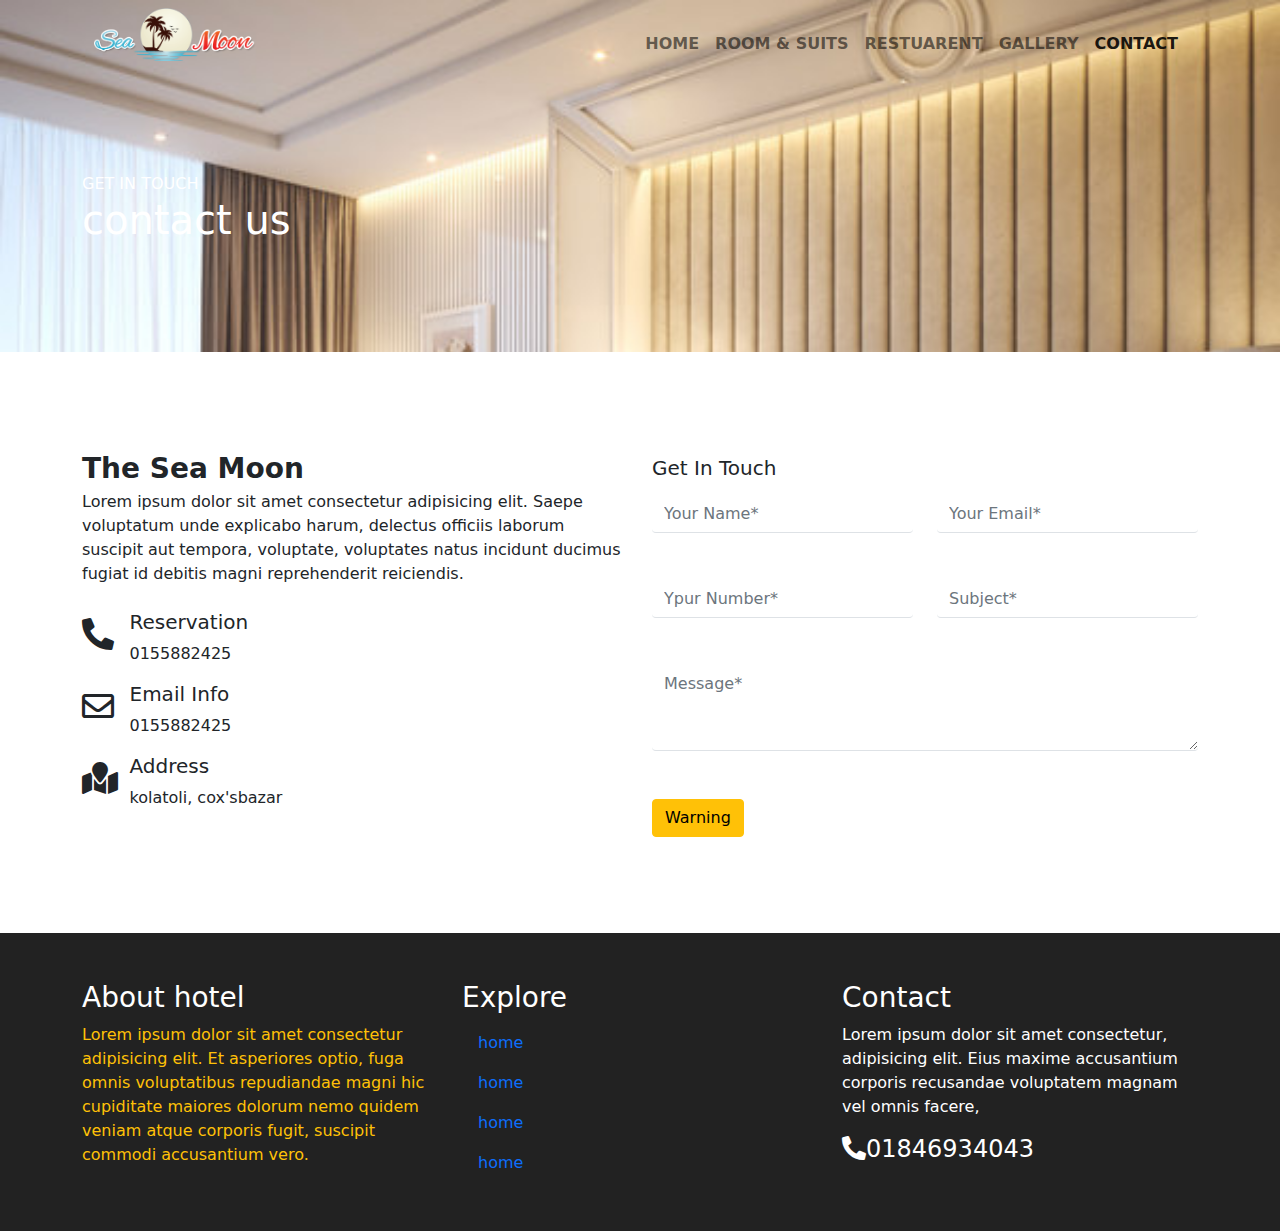
<file: contact.html>
<!DOCTYPE html>
<html lang="en">

<head>
    <meta charset="UTF-8">
    <meta http-equiv="X-UA-Compatible" content="IE=edge">
    <meta name="viewport" content="width=device-width, initial-scale=1.0">
    <title>Contact</title>
    <link rel="stylesheet" href="css/all.min.css">
    <link rel="stylesheet" href="css/bootstrap.min.css">
    <link rel="stylesheet" href="css/bootstrap-datepicker.min.css">
    <link rel="stylesheet" href="css/slick-theme.css">
    <link rel="stylesheet" href="css/slick.css">
    <link rel="stylesheet" href="css/contact.css">
</head>

<body>
    <section id="contact-top" class="bg-white">
    
        <div class="hotel-menu" id="navbar">
            <div class="container">
                <nav class="navbar navbar-expand-lg navbar-light">
                    <div class="container-fluid">
                        <div class="row">
                            <div class="col-md-2 col-3">
                                <a class="navbar-brand" href="#">
                                    <img src="img/seamoon-logo.png" alt="" width="100%">
                                </a>
                            </div>
                            <div class="col-md-10 col-9 text-end pt-3">
                                <button class="navbar-toggler" type="button" data-bs-toggle="collapse"
                                    data-bs-target="#navbarNav" aria-controls="navbarNav" aria-expanded="false"
                                    aria-label="Toggle navigation">
                                    <span class="navbar-toggler-icon"></span>
                                </button>
                                <div class="collapse navbar-collapse text-uppercase fs-6 fw-bold" id="navbarNav">
                                    <ul class="navbar-nav ms-auto ">
                                        <li class="nav-item">
                                            <a class="nav-link" aria-current="page" href="index.html">Home</a>
                                        </li>
                                        <li class="nav-item">
                                            <a class="nav-link" aria-current="page" href="rooms.html">Room & Suits</a>
                                        </li>
    
    
                                        <li class="nav-item">
                                            <a class="nav-link" href="resturant.html">Restuarent</a>
                                        </li>
                                       
                                        <li class="nav-item">
                                            <a class="nav-link" href="gallery.html">Gallery</a>
                                        </li>
                                        
                                        <li class="nav-item">
                                            <a class="nav-link active" href="contact.html">Contact</a>
                                        </li>
                                    </ul>
                                </div>
                            </div>
                        </div>
                    </div>
                </nav>
            </div>
        </div>
        <div class="container">
            <div class="contact-slide">
                <span class="text-white text-uppercase">get in touch</span>
                <h2 class=" text-white fs-1">contact us</h2>
        
            </div>
        </div>
    </section>
    <section class="py-5">
        <div class="container">
            <div class="row py-5">
                <div class="col-md-6">
                    <div class="about">
                        <span class="text-capitalize py-4 fw-bold fs-3">The sea moon</span>
                        <p>Lorem ipsum dolor sit amet consectetur adipisicing elit. Saepe voluptatum unde explicabo harum, delectus officiis laborum suscipit aut tempora, voluptate, voluptates natus incidunt ducimus fugiat id debitis magni reprehenderit reiciendis.</p>
                    </div>
                    <div class="reservation py-2">
                        <div class="row">
                            <div class="col-md-1">
                                <span><i class="fas fa-phone-alt fs-2 pt-2"></i></span>
                            </div>
                            <div class="col-md-11">
                                <h5 class="text-capitalize">reservation</h5>
                                <span>0155882425</span>
                            </div>
                        </div>
                    </div>
                    <div class="email py-2">
                        <div class="row">
                            <div class="col-md-1">
                                <span><i class="far fa-envelope fs-2 pt-2"></i></span>
                            </div>
                            <div class="col-md-11">
                                <h5 class="text-capitalize">email info</h5>
                                <span>0155882425</span>
                            </div>
                        </div>
                    </div>
                    <div class="address py-2">
                        <div class="row">
                            <div class="col-md-1">
                                <span><i class="fas fa-map-marked fs-2 pt-2"></i></span>
                            </div>
                            <div class="col-md-11">
                                <h5 class="text-capitalize">address</h5>
                                <span>kolatoli, cox'sbazar</span>
                            </div>
                        </div>
                    </div>
                </div>
                <div class="col-md-6">
                    <h5 class="text-capitalize py-2">get in touch</h5>
                    <div class="row">
                        <div class="col-md-6">
                            <div class="mb-5">
                                
                                <input type="email" class="form-control border-0 border-bottom" id="exampleFormControlInput1" placeholder="Your Name*">
                            </div>
                        </div>
                        <div class="col-md-6">
                            <div class="mb-5">
                        
                                <input type="email" class="form-control border-0 border-bottom" id="exampleFormControlInput1" placeholder="Your Email*">
                            </div>
                        </div>
                        <div class="col-md-6">
                            <div class="mb-5">
                        
                                <input type="email" class="form-control border-0 border-bottom" id="exampleFormControlInput1" placeholder="Ypur Number*">
                            </div>
                        </div>
                        <div class="col-md-6">
                            <div class="mb-5">
                        
                                <input type="email" class="form-control border-0 border-bottom" id="exampleFormControlInput1" placeholder="Subject*">
                            </div>
                        </div>
                        <div class="col-md-12">
                            <div class="mb-5">
                                
                                <textarea class="form-control border-0 border-bottom" id="exampleFormControlTextarea1" rows="3" placeholder="Message*"></textarea>
                            </div>
                        </div>
                        <div class="col-md-6">
                            <div class="">
                        
                                <button type="button" class="btn btn-warning">Warning</button>
                            </div>
                        </div>
                    </div>
                </div>
            </div>
        </div>
    </section>
    <section id="footer" class="py-5">
        <div class="container">
            <div class="row">
                <div class="col-md-4">
                    <h3 class="text-white">About hotel</h3>
                    <p class="text-warning">Lorem ipsum dolor sit amet consectetur adipisicing elit. Et asperiores
                        optio, fuga omnis voluptatibus repudiandae magni hic cupiditate maiores dolorum nemo quidem
                        veniam atque corporis fugit, suscipit commodi accusantium vero.</p>
                </div>
                <div class="col-md-4">
                    <h3 class="text-white">Explore</h3>
                    <ul class="nav flex-column">
                        <li class="nav-item"><a href="" class="nav-link">home</a></li>
                        <li class="nav-item"><a href="" class="nav-link">home</a></li>
                        <li class="nav-item"><a href="" class="nav-link">home</a></li>
                        <li class="nav-item"><a href="" class="nav-link">home</a></li>
                    </ul>
                </div>
                <div class="col-md-4">
                    <h3 class="text-white">Contact</h3>
                    <p class="text-white">Lorem ipsum dolor sit amet consectetur, adipisicing elit. Eius maxime
                        accusantium corporis recusandae voluptatem magnam vel omnis facere,</p>
                    <h4 class="text-white"><i class="fas fa-phone-alt"></i><span>01846934043</span></h4>
                </div>
            </div>
        </div>
    </section>
    <script src="js/jquery-3.6.0.min.js"></script>
    <script src="js/popper.min.js"></script>
    <script src="js/bootstrap-datepicker.min.js"></script>
    <script src="js/bootstrap.min.js"></script>
    <script src="js/slick.min.js"></script>
    <script type="text/javascript" src="js/custom.js"></script>
</body>

</html>
</file>
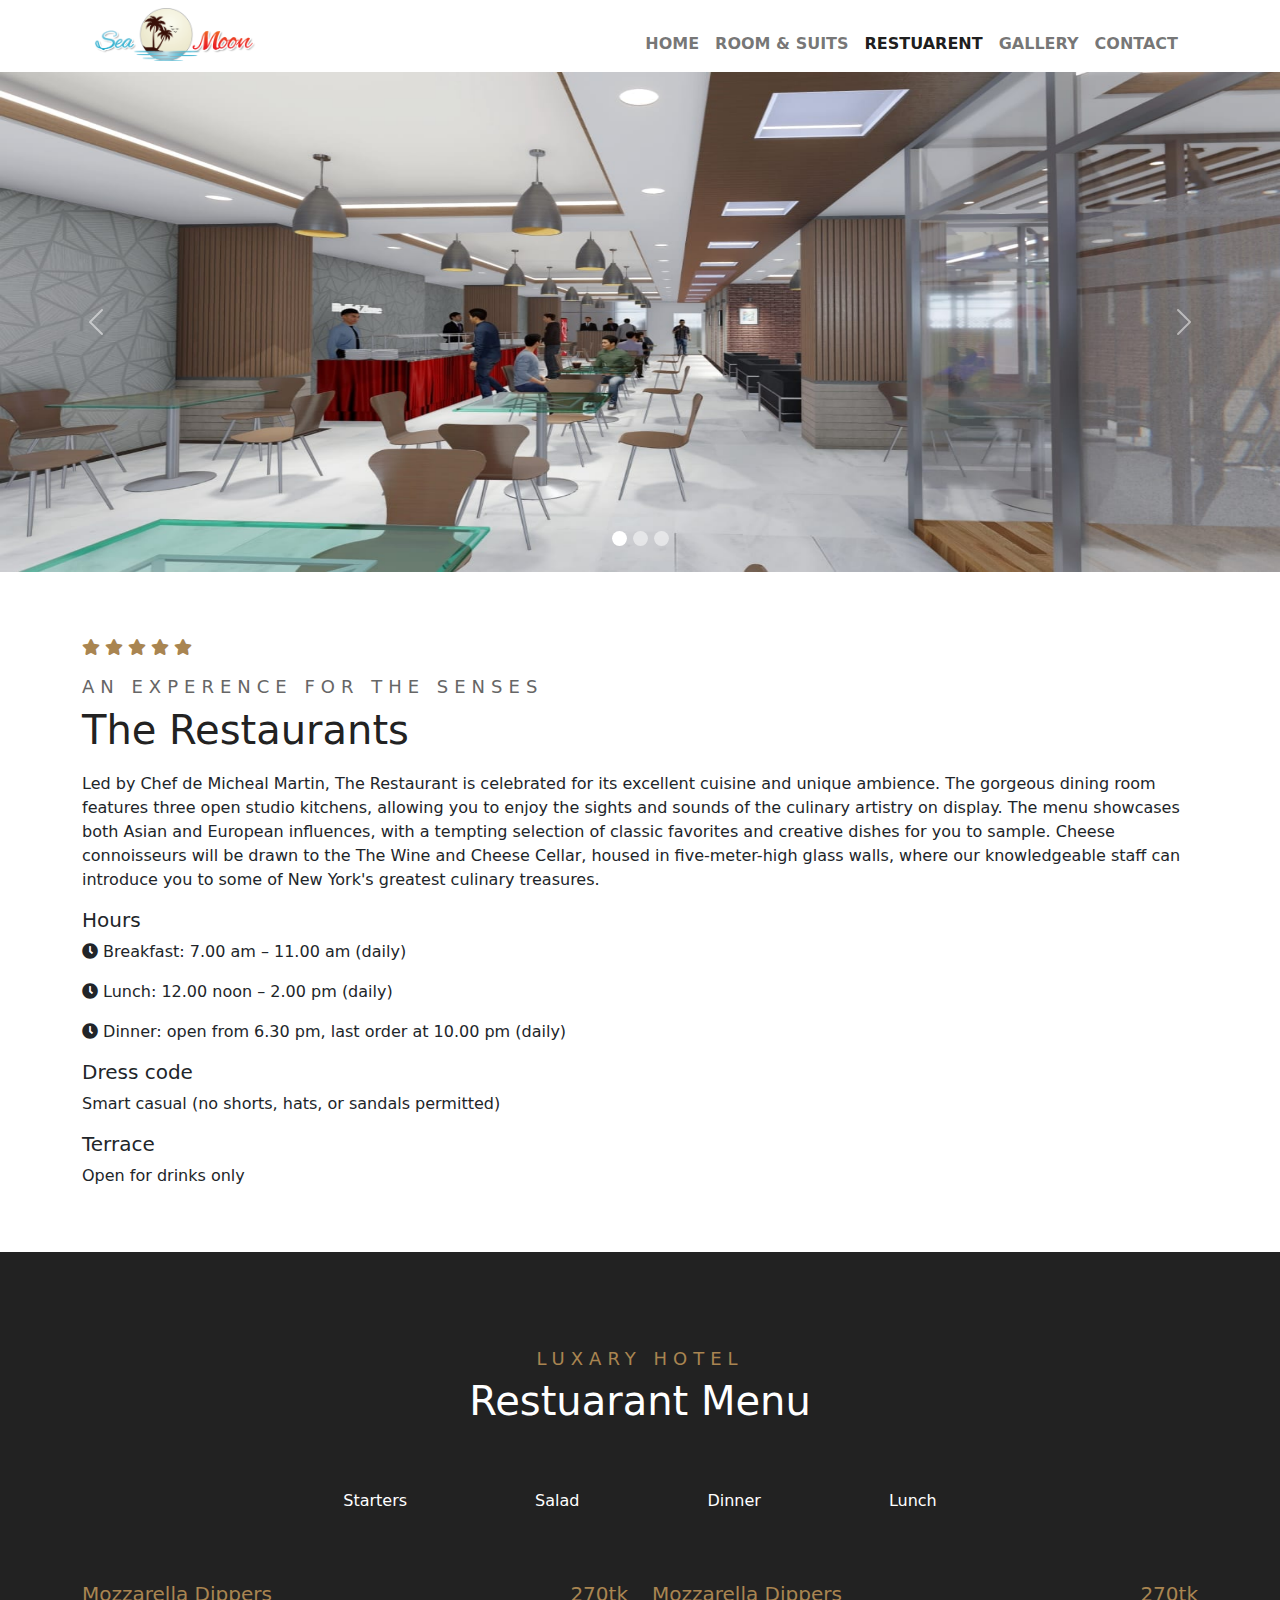
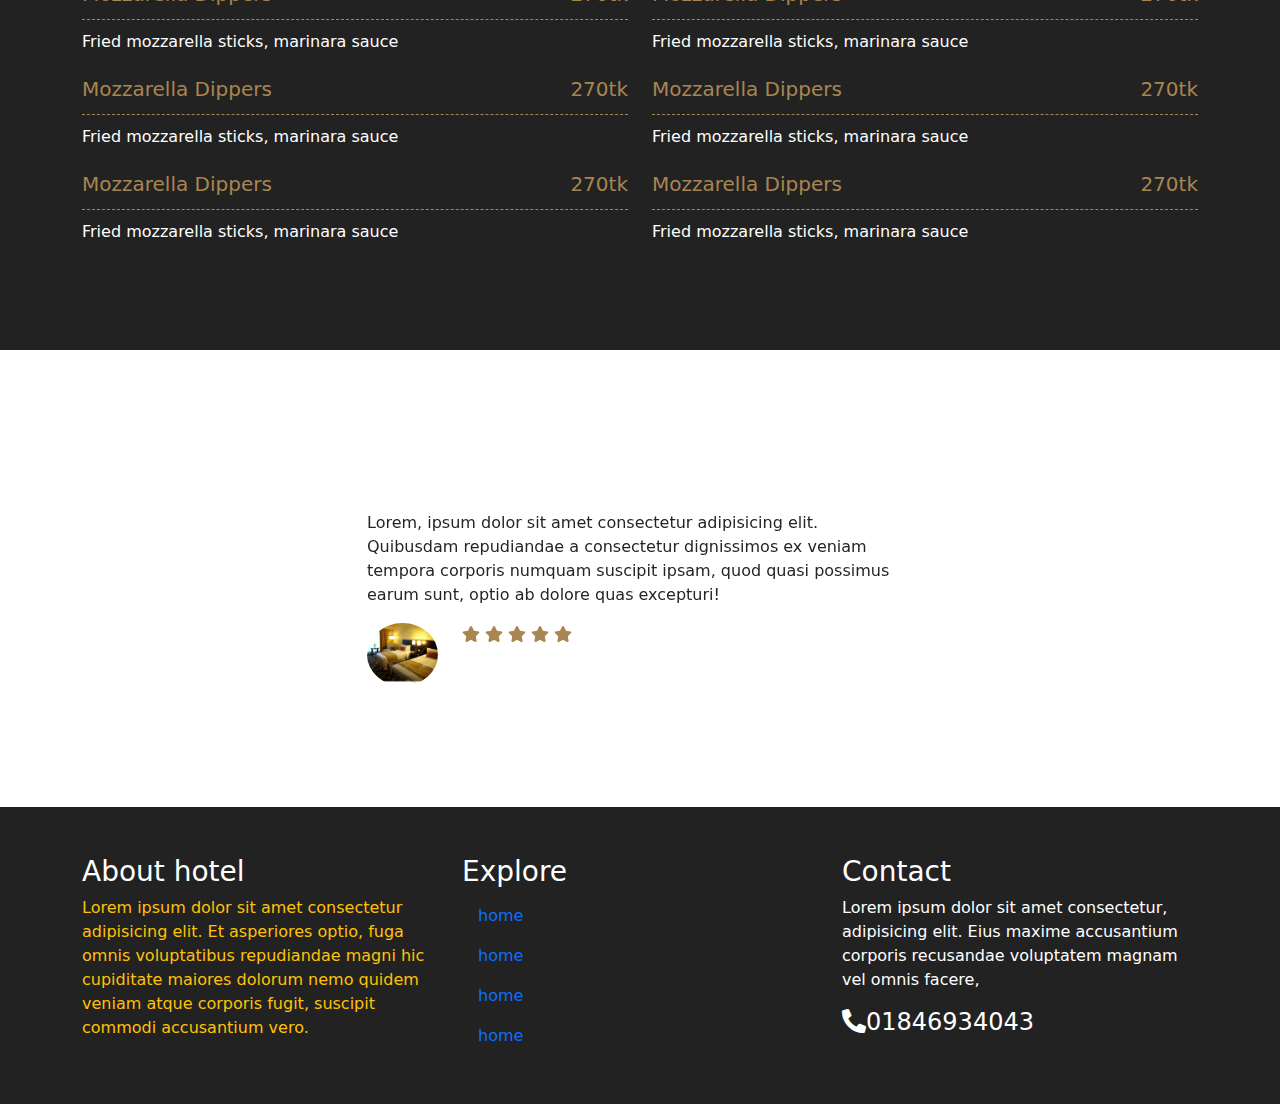
<file: resturant.html>
<!DOCTYPE html>
<html lang="en">
<head>
    <meta charset="UTF-8">
    <meta http-equiv="X-UA-Compatible" content="IE=edge">
    <meta name="viewport" content="width=device-width, initial-scale=1.0">
    <title>Restuarent</title>
    <link rel="stylesheet" href="css/all.min.css">
    <link rel="stylesheet" href="css/bootstrap.min.css">
    <link rel="stylesheet" href="css/bootstrap-datepicker.min.css">
    <link rel="stylesheet" href="css/slick-theme.css">
    <link rel="stylesheet" href="css/slick.css">
    <link rel="stylesheet" href="css/resturant.css">
</head>
<body>
    <section id="gallery-top" class="bg-white">
        
        <div class="hotel-menu" id="navbar">
            <div class="container">
                <nav class="navbar navbar-expand-lg navbar-light">
                    <div class="container-fluid">
                        <div class="row">
                            <div class="col-md-2 col-3">
                                <a class="navbar-brand" href="#">
                                    <img src="img/seamoon-logo.png" alt="" width="100%">
                                </a>
                            </div>
                            <div class="col-md-10 col-9 text-end pt-3">
                                <button class="navbar-toggler" type="button" data-bs-toggle="collapse"
                                    data-bs-target="#navbarNav" aria-controls="navbarNav" aria-expanded="false"
                                    aria-label="Toggle navigation">
                                    <span class="navbar-toggler-icon"></span>
                                </button>
                                <div class="collapse navbar-collapse text-uppercase fs-6 fw-bold" id="navbarNav">
                                    <ul class="navbar-nav ms-auto ">
                                        <li class="nav-item">
                                            <a class="nav-link" aria-current="page" href="index.html">Home</a>
                                        </li>
                                        <li class="nav-item">
                                            <a class="nav-link" aria-current="page" href="rooms.html">Room & Suits</a>
                                        </li>
    
    
                                        <li class="nav-item">
                                            <a class="nav-link active" href="resturant.html">Restuarent</a>
                                        </li>
                                        
                                        <li class="nav-item">
                                            <a class="nav-link" href="gallery.html">Gallery</a>
                                        </li>
                                        
                                        <li class="nav-item">
                                            <a class="nav-link" href="contact.html">Contact</a>
                                        </li>
                                    </ul>
                                </div>
                            </div>
                        </div>
                    </div>
                </nav>
            </div>
        </div>
        <div class="resturant-pic">
            <div id="carouselExampleIndicators" class="carousel slide" data-bs-ride="carousel">
                <div class="carousel-indicators">
                    <button type="button" data-bs-target="#carouselExampleIndicators" data-bs-slide-to="0" class="active"
                        aria-current="true" aria-label="Slide 1"></button>
                    <button type="button" data-bs-target="#carouselExampleIndicators" data-bs-slide-to="1"
                        aria-label="Slide 2"></button>
                    <button type="button" data-bs-target="#carouselExampleIndicators" data-bs-slide-to="2"
                        aria-label="Slide 3"></button>
                </div>
                <div class="carousel-inner">
                    <div class="carousel-item active">
                        <img src="img/restaurant.jpg" class="d-block w-100" alt="...">
                    </div>
                    <div class="carousel-item">
                        <img src="img/restaurant2.jpg" class="d-block w-100" alt="...">
                    </div>
                    <div class="carousel-item">
                        <img src="img/restuarant3.jpg"
                            class="d-block w-100" alt="...">
                    </div>
                </div>
                <button class="carousel-control-prev" type="button" data-bs-target="#carouselExampleIndicators"
                    data-bs-slide="prev">
                    <span class="carousel-control-prev-icon" aria-hidden="true"></span>
                    <span class="visually-hidden">Previous</span>
                </button>
                <button class="carousel-control-next" type="button" data-bs-target="#carouselExampleIndicators"
                    data-bs-slide="next">
                    <span class="carousel-control-next-icon" aria-hidden="true"></span>
                    <span class="visually-hidden">Next</span>
                </button>
            </div>
        </div>
    
    </section>
    <section>
        <div class="container">
            
            </div>
            
    </section>
    <section>
        <div class="container">
            <div class="about py-5">
                <div class="star-icons py-3">
                    <i class="fas fa-star"></i>
                    <i class="fas fa-star"></i>
                    <i class="fas fa-star"></i>
                    <i class="fas fa-star"></i>
                    <i class="fas fa-star"></i>
                </div>
                <div>
                    <div class="titles-ex">
                        <h5 class="">An experence for the senses</h5>
                        <h3>the restaurants</h3>
                    </div>
                    
                    <p>Led by Chef de Micheal Martin, The Restaurant is celebrated for its excellent cuisine and unique ambience. The gorgeous
                    dining room features three open studio kitchens, allowing you to enjoy the sights and sounds of the culinary artistry on
                    display. The menu showcases both Asian and European influences, with a tempting selection of classic favorites and
                    creative dishes for you to sample. Cheese connoisseurs will be drawn to the The Wine and Cheese Cellar, housed in
                    five-meter-high glass walls, where our knowledgeable staff can introduce you to some of New York's greatest culinary
                    treasures.</p>

                    <h5>Hours</h5>
                    <p><i class="fas fa-clock"></i><span> Breakfast: 7.00 am – 11.00 am (daily)</span></p>
                    <p><i class="fas fa-clock"></i><span> Lunch: 12.00 noon – 2.00 pm (daily)</span></p>
                    <p><i class="fas fa-clock"></i><span> Dinner: open from 6.30 pm, last order at 10.00 pm (daily)</span></p>

                    <h5>Dress code</h5>
                    <p>Smart casual (no shorts, hats, or sandals permitted)</p>

                    <h5>Terrace</h5>
                    <p>Open for drinks only</p>
                </div>

            </div>
            
            
        </div>
    </section>
    <section id="food-menu" class="py-5">
        <div class="container">
            <div class="text-center py-5 titles">
                <h5>luxary hotel</h5>
                <h3>Restuarant menu</h3>
            </div>
            
            <ul class="nav justify-content-center">
                <li class="nav-item">
                    <a class="nav-link active" aria-current="page" onclick="starters()">Starters</a>
                </li>
                <li class="nav-item">
                    <a class="nav-link" onclick="salad()">Salad</a>
                </li>
                <li class="nav-item">
                    <a class="nav-link" onclick="dinner()">Dinner</a>
                </li>
                <li class="nav-item">
                    <a class="nav-link" onclick="lunch()">Lunch</a>
                </li>
            </ul>
            <div id="starters" class="py-5">
                <div class="row">
                    <div class="col-md-6">
                        <div class="menu-item">
                            <div class="menu">
                                <div class="row">
                                    <div class="col-md-9">
                                        <span>Mozzarella Dippers</span>
                                    </div>
                                    <div class="col-md-3 text-end">
                                        <span>270tk</span>
                                    </div>
                                </div>
                            </div>
                            <div class="food-items">
                                <span>Fried mozzarella sticks, marinara sauce</span>
                            </div>
                        </div>
                        <div class="menu-item">
                            <div class="menu">
                                <div class="row">
                                    <div class="col-md-9">
                                        <span>Mozzarella Dippers</span>
                                    </div>
                                    <div class="col-md-3 text-end">
                                        <span>270tk</span>
                                    </div>
                                </div>
                            </div>
                            <div class="food-items">
                                <span>Fried mozzarella sticks, marinara sauce</span>
                            </div>
                        </div>
                        <div class="menu-item">
                            <div class="menu">
                                <div class="row">
                                    <div class="col-md-9">
                                        <span>Mozzarella Dippers</span>
                                    </div>
                                    <div class="col-md-3 text-end">
                                        <span>270tk</span>
                                    </div>
                                </div>
                            </div>
                            <div class="food-items">
                                <span>Fried mozzarella sticks, marinara sauce</span>
                            </div>
                        </div>
                    </div>
                    <div class="col-md-6">
                        <div class="menu-item">
                            <div class="menu">
                                <div class="row">
                                    <div class="col-md-9">
                                        <span>Mozzarella Dippers</span>
                                    </div>
                                    <div class="col-md-3 text-end">
                                        <span>270tk</span>
                                    </div>
                                </div>
                            </div>
                            <div class="food-items">
                                <span>Fried mozzarella sticks, marinara sauce</span>
                            </div>
                        </div>
                        <div class="menu-item">
                            <div class="menu">
                                <div class="row">
                                    <div class="col-md-9">
                                        <span>Mozzarella Dippers</span>
                                    </div>
                                    <div class="col-md-3 text-end">
                                        <span>270tk</span>
                                    </div>
                                </div>
                            </div>
                            <div class="food-items">
                                <span>Fried mozzarella sticks, marinara sauce</span>
                            </div>
                        </div>
                        <div class="menu-item">
                            <div class="menu">
                                <div class="row">
                                    <div class="col-md-9">
                                        <span>Mozzarella Dippers</span>
                                    </div>
                                    <div class="col-md-3 text-end">
                                        <span>270tk</span>
                                    </div>
                                </div>
                            </div>
                            <div class="food-items">
                                <span>Fried mozzarella sticks, marinara sauce</span>
                            </div>
                        </div>
                    </div>
                </div>
            </div>
            <div id="salad" class="d-none py-5">
                <div class="row">
                    <div class="col-md-6">
                        <div class="menu-item">
                            <div class="menu">
                                <div class="row">
                                    <div class="col-md-9">
                                        <span>Mozzarella Dippers</span>
                                    </div>
                                    <div class="col-md-3 text-end">
                                        <span>290tk</span>
                                    </div>
                                </div>
                            </div>
                            <div class="food-items">
                                <span>Fried mozzarella sticks, marinara sauce</span>
                            </div>
                        </div>
                        <div class="menu-item">
                            <div class="menu">
                                <div class="row">
                                    <div class="col-md-9">
                                        <span>Mozzarella Dippers</span>
                                    </div>
                                    <div class="col-md-3 text-end">
                                        <span>270tk</span>
                                    </div>
                                </div>
                            </div>
                            <div class="food-items">
                                <span>Fried mozzarella sticks, marinara sauce</span>
                            </div>
                        </div>
                        <div class="menu-item">
                            <div class="menu">
                                <div class="row">
                                    <div class="col-md-9">
                                        <span>Mozzarella Dippers</span>
                                    </div>
                                    <div class="col-md-3 text-end">
                                        <span>270tk</span>
                                    </div>
                                </div>
                            </div>
                            <div class="food-items">
                                <span>Fried mozzarella sticks, marinara sauce</span>
                            </div>
                        </div>
                    </div>
                    <div class="col-md-6">
                        <div class="menu-item">
                            <div class="menu">
                                <div class="row">
                                    <div class="col-md-9">
                                        <span>Mozzarella Dippers</span>
                                    </div>
                                    <div class="col-md-3 text-end">
                                        <span>270tk</span>
                                    </div>
                                </div>
                            </div>
                            <div class="food-items">
                                <span>Fried mozzarella sticks, marinara sauce</span>
                            </div>
                        </div>
                        <div class="menu-item">
                            <div class="menu">
                                <div class="row">
                                    <div class="col-md-9">
                                        <span>Mozzarella Dippers</span>
                                    </div>
                                    <div class="col-md-3 text-end">
                                        <span>270tk</span>
                                    </div>
                                </div>
                            </div>
                            <div class="food-items">
                                <span>Fried mozzarella sticks, marinara sauce</span>
                            </div>
                        </div>
                        <div class="menu-item">
                            <div class="menu">
                                <div class="row">
                                    <div class="col-md-9">
                                        <span>Mozzarella Dippers</span>
                                    </div>
                                    <div class="col-md-3 text-end">
                                        <span>270tk</span>
                                    </div>
                                </div>
                            </div>
                            <div class="food-items">
                                <span>Fried mozzarella sticks, marinara sauce</span>
                            </div>
                        </div>
                    </div>
                </div>
            </div>
            <div id="dinner" class="d-none py-5">
                <div class="row">
                    <div class="col-md-6">
                        <div class="menu-item">
                            <div class="menu">
                                <div class="row">
                                    <div class="col-md-9">
                                        <span>Mozzarella Dippers</span>
                                    </div>
                                    <div class="col-md-3 text-end">
                                        <span>290tk</span>
                                    </div>
                                </div>
                            </div>
                            <div class="food-items">
                                <span>Fried mozzarella sticks, marinara sauce</span>
                            </div>
                        </div>
                        <div class="menu-item">
                            <div class="menu">
                                <div class="row">
                                    <div class="col-md-9">
                                        <span>Mozzarella Dippers</span>
                                    </div>
                                    <div class="col-md-3 text-end">
                                        <span>270tk</span>
                                    </div>
                                </div>
                            </div>
                            <div class="food-items">
                                <span>Fried mozzarella sticks, marinara sauce</span>
                            </div>
                        </div>
                        <div class="menu-item">
                            <div class="menu">
                                <div class="row">
                                    <div class="col-md-9">
                                        <span>Mozzarella Dippers</span>
                                    </div>
                                    <div class="col-md-3 text-end">
                                        <span>270tk</span>
                                    </div>
                                </div>
                            </div>
                            <div class="food-items">
                                <span>Fried mozzarella sticks, marinara sauce</span>
                            </div>
                        </div>
                    </div>
                    <div class="col-md-6">
                        <div class="menu-item">
                            <div class="menu">
                                <div class="row">
                                    <div class="col-md-9">
                                        <span>Mozzarella Dippers</span>
                                    </div>
                                    <div class="col-md-3 text-end">
                                        <span>270tk</span>
                                    </div>
                                </div>
                            </div>
                            <div class="food-items">
                                <span>Fried mozzarella sticks, marinara sauce</span>
                            </div>
                        </div>
                        <div class="menu-item">
                            <div class="menu">
                                <div class="row">
                                    <div class="col-md-9">
                                        <span>Mozzarella Dippers</span>
                                    </div>
                                    <div class="col-md-3 text-end">
                                        <span>270tk</span>
                                    </div>
                                </div>
                            </div>
                            <div class="food-items">
                                <span>Fried mozzarella sticks, marinara sauce</span>
                            </div>
                        </div>
                        <div class="menu-item">
                            <div class="menu">
                                <div class="row">
                                    <div class="col-md-9">
                                        <span>Mozzarella Dippers</span>
                                    </div>
                                    <div class="col-md-3 text-end">
                                        <span>270tk</span>
                                    </div>
                                </div>
                            </div>
                            <div class="food-items">
                                <span>Fried mozzarella sticks, marinara sauce</span>
                            </div>
                        </div>
                    </div>
                </div>
            </div>
            <div id="lunch" class="d-none py-5">
                <div class="row">
                    <div class="col-md-6">
                        <div class="menu-item">
                            <div class="menu">
                                <div class="row">
                                    <div class="col-md-9">
                                        <span>Mozzarella Dippers</span>
                                    </div>
                                    <div class="col-md-3 text-end">
                                        <span>290tk</span>
                                    </div>
                                </div>
                            </div>
                            <div class="food-items">
                                <span>Fried mozzarella sticks, marinara sauce</span>
                            </div>
                        </div>
                        <div class="menu-item">
                            <div class="menu">
                                <div class="row">
                                    <div class="col-md-9">
                                        <span>Mozzarella Dippers</span>
                                    </div>
                                    <div class="col-md-3 text-end">
                                        <span>270tk</span>
                                    </div>
                                </div>
                            </div>
                            <div class="food-items">
                                <span>Fried mozzarella sticks, marinara sauce</span>
                            </div>
                        </div>
                        <div class="menu-item">
                            <div class="menu">
                                <div class="row">
                                    <div class="col-md-9">
                                        <span>Mozzarella Dippers</span>
                                    </div>
                                    <div class="col-md-3 text-end">
                                        <span>270tk</span>
                                    </div>
                                </div>
                            </div>
                            <div class="food-items">
                                <span>Fried mozzarella sticks, marinara sauce</span>
                            </div>
                        </div>
                    </div>
                    <div class="col-md-6">
                        <div class="menu-item">
                            <div class="menu">
                                <div class="row">
                                    <div class="col-md-9">
                                        <span>Mozzarella Dippers</span>
                                    </div>
                                    <div class="col-md-3 text-end">
                                        <span>270tk</span>
                                    </div>
                                </div>
                            </div>
                            <div class="food-items">
                                <span>Fried mozzarella sticks, marinara sauce</span>
                            </div>
                        </div>
                        <div class="menu-item">
                            <div class="menu">
                                <div class="row">
                                    <div class="col-md-9">
                                        <span>Mozzarella Dippers</span>
                                    </div>
                                    <div class="col-md-3 text-end">
                                        <span>270tk</span>
                                    </div>
                                </div>
                            </div>
                            <div class="food-items">
                                <span>Fried mozzarella sticks, marinara sauce</span>
                            </div>
                        </div>
                        <div class="menu-item">
                            <div class="menu">
                                <div class="row">
                                    <div class="col-md-9">
                                        <span>Mozzarella Dippers</span>
                                    </div>
                                    <div class="col-md-3 text-end">
                                        <span>270tk</span>
                                    </div>
                                </div>
                            </div>
                            <div class="food-items">
                                <span>Fried mozzarella sticks, marinara sauce</span>
                            </div>
                        </div>
                    </div>
                </div>
            </div>
        </div>

    </section>
    <section id="customer-review">
        <div class="container">
            <div class="py-5">
                
                <div class="row">
                    <div class="col-md-3"></div>
                    <div class="col-md-6 py-3">
                        <div class="titles-comment">
                            <h5>Testimonials</h5>
                            <h3>What Client's say</h3>
                            <div class="line"></div>
                        </div>
                        <div id="carouselExampleCaptions" class="carousel slide pb-5" data-bs-ride="carousel">
                            <div class="carousel-indicators">
                                <button type="button" data-bs-target="#carouselExampleCaptions" data-bs-slide-to="0" class="active"
                                    aria-current="true" aria-label="Slide 1"></button>
                                <button type="button" data-bs-target="#carouselExampleCaptions" data-bs-slide-to="1"
                                    aria-label="Slide 2"></button>
                                <button type="button" data-bs-target="#carouselExampleCaptions" data-bs-slide-to="2"
                                    aria-label="Slide 3"></button>
                            </div>
                            <div class="carousel-inner">
                                <div class="carousel-item active">
                                    <p>Lorem, ipsum dolor sit amet consectetur adipisicing elit. Quibusdam repudiandae a consectetur dignissimos ex veniam
                                        tempora corporis numquam suscipit ipsam, quod quasi possimus earum sunt, optio ab dolore quas excepturi!</p>
                                    <div class="client">
                                        <div class="row">
                                            <div class="col-md-2">
                                                <img src="img/hotel-room-13225019.jpg" alt="">
                                            </div>
                                            <div class="col-md-10">
                                                <div class="star-icons">
                                                    <i class="fas fa-star"></i>
                                                    <i class="fas fa-star"></i>
                                                    <i class="fas fa-star"></i>
                                                    <i class="fas fa-star"></i>
                                                    <i class="fas fa-star"></i>
                                                </div>
                                                <div class="name">
                                                    <span class="text-uppercase text-white fw-bold">Sahal ahmed</span>
                                                </div>
                                                <div>
                                                    <span class="text-white text-capitalize">guest review</span>
                                                </div>
                                            </div>
                                        </div>
                                    </div>
                
                                </div>
                                <div class="carousel-item">
                                    <p>Lorem, ipsum dolor sit amet consectetur adipisicing elit. Quibusdam repudiandae a consectetur dignissimos ex veniam
                                        tempora corporis numquam suscipit ipsam, quod quasi possimus earum sunt, optio ab dolore quas excepturi!</p>
                                    <div class="client">
                                        <div class="row">
                                            <div class="col-md-2">
                                                <img src="img/hotel-room-13225019.jpg" alt="">
                                            </div>
                                            <div class="col-md-10">
                                                <div class="star-icons">
                                                    <i class="fas fa-star"></i>
                                                    <i class="fas fa-star"></i>
                                                    <i class="fas fa-star"></i>
                                                    <i class="fas fa-star"></i>
                                                    <i class="fas fa-star"></i>
                                                </div>
                                                <div class="name">
                                                    <span class="text-uppercase text-white fw-bold">Al hasan</span>
                                                </div>
                                                <div>
                                                    <span class="text-white text-capitalize">guest review</span>
                                                </div>
                                            </div>
                                        </div>
                                    </div>
                
                                </div>
                                <div class="carousel-item">
                                    <p>Lorem, ipsum dolor sit amet consectetur adipisicing elit. Quibusdam repudiandae a consectetur dignissimos ex veniam
                                        tempora corporis numquam suscipit ipsam, quod quasi possimus earum sunt, optio ab dolore quas excepturi!</p>
                                    <div class="client">
                                        <div class="row">
                                            <div class="col-md-2">
                                                <img src="img/hotel-room-13225019.jpg" alt="">
                                            </div>
                                            <div class="col-md-10">
                                                <div class="star-icons">
                                                    <i class="fas fa-star"></i>
                                                    <i class="fas fa-star"></i>
                                                    <i class="fas fa-star"></i>
                                                    <i class="fas fa-star"></i>
                                                    <i class="fas fa-star"></i>
                                                </div>
                                                <div class="name">
                                                    <span class="text-uppercase text-white fw-bold">Mojnu mia</span>
                                                </div>
                                                <div>
                                                    <span class="text-white text-capitalize">guest review</span>
                                                </div>
                                            </div>
                                        </div>
                                    </div>
                
                                </div>
                            </div>
                        </div>
                
                    </div>
                    
                    <div class="col-md-3"></div>
                </div>
            </div>
        </div>
    </section>
    <section id="footer" class="py-5">
        <div class="container">
            <div class="row">
                <div class="col-md-4">
                    <h3 class="text-white">About hotel</h3>
                    <p class="text-warning">Lorem ipsum dolor sit amet consectetur adipisicing elit. Et asperiores optio,
                        fuga omnis voluptatibus repudiandae magni hic cupiditate maiores dolorum nemo quidem veniam atque
                        corporis fugit, suscipit commodi accusantium vero.</p>
                </div>
                <div class="col-md-4">
                    <h3 class="text-white">Explore</h3>
                    <ul class="nav flex-column">
                        <li class="nav-item"><a href="" class="nav-link">home</a></li>
                        <li class="nav-item"><a href="" class="nav-link">home</a></li>
                        <li class="nav-item"><a href="" class="nav-link">home</a></li>
                        <li class="nav-item"><a href="" class="nav-link">home</a></li>
                    </ul>
                </div>
                <div class="col-md-4">
                    <h3 class="text-white">Contact</h3>
                    <p class="text-white">Lorem ipsum dolor sit amet consectetur, adipisicing elit. Eius maxime accusantium
                        corporis recusandae voluptatem magnam vel omnis facere,</p>
                    <h4 class="text-white"><i class="fas fa-phone-alt"></i><span>01846934043</span></h4>
                </div>
            </div>
        </div>
    </section>
    <script src="js/jquery-3.6.0.min.js"></script>
    <script src="js/popper.min.js"></script>
    <script src="js/bootstrap-datepicker.min.js"></script>
    <script src="js/bootstrap.min.js"></script>
    <script src="js/slick.min.js"></script>
    <script type="text/javascript" src="js/custom.js"></script>
</body>
</html>
</file>
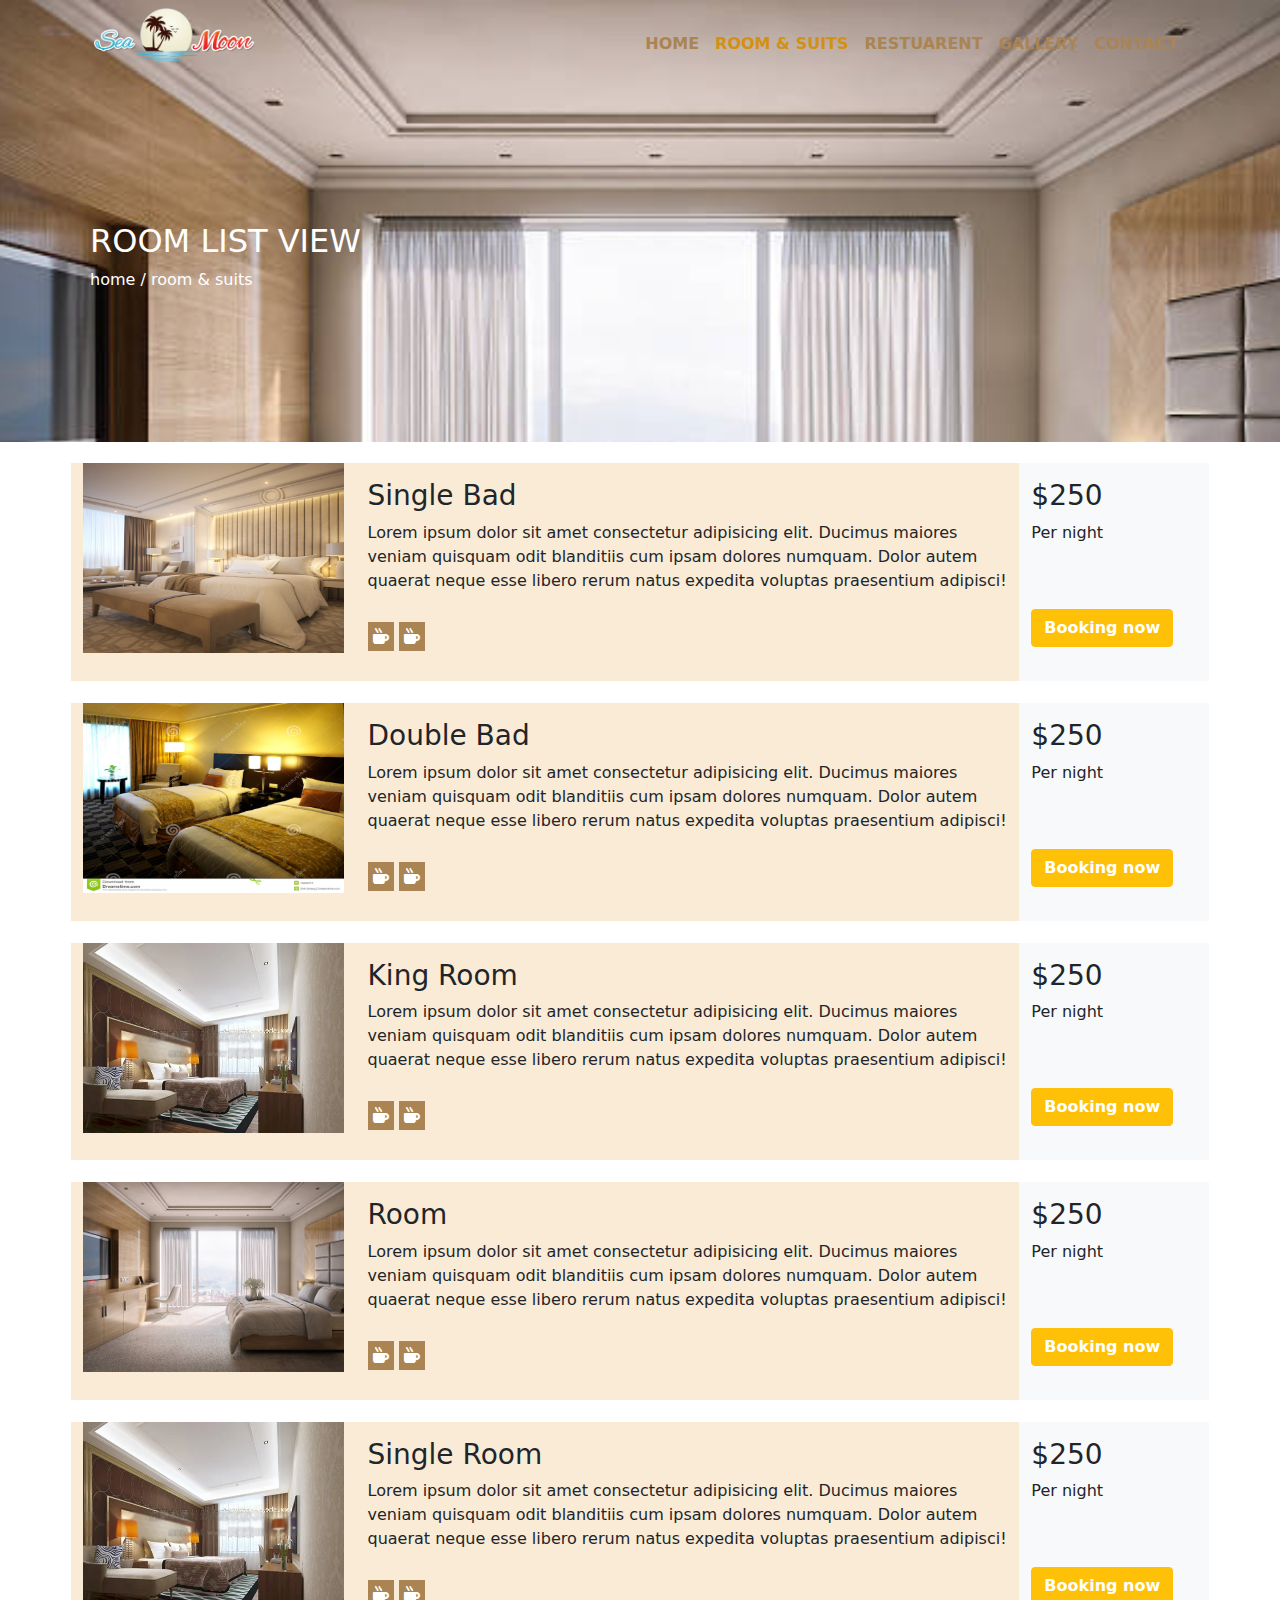
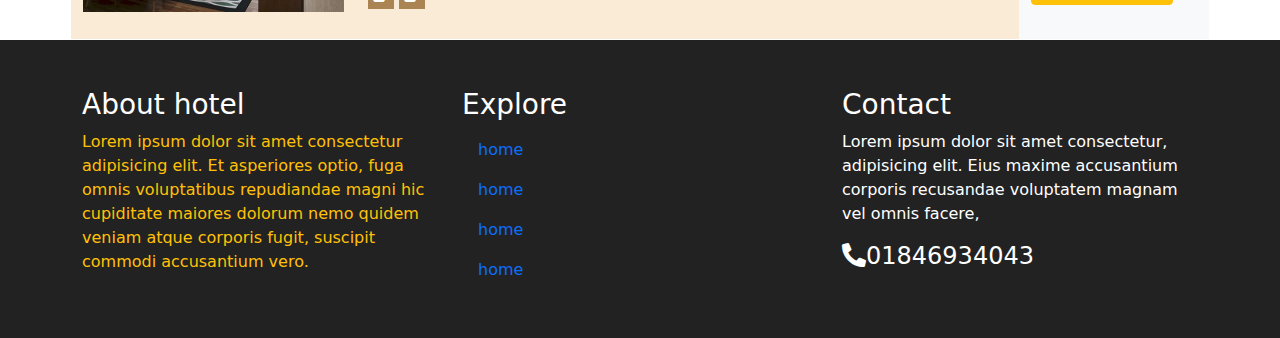
<file: rooms.html>
<!DOCTYPE html>
<html lang="en">
<head>
    <meta charset="UTF-8">
    <meta http-equiv="X-UA-Compatible" content="IE=edge">
    <meta name="viewport" content="width=device-width, initial-scale=1.0">
    <title>Room & suits</title>
    <link rel="stylesheet" href="css/all.min.css">
    <link rel="stylesheet" href="css/bootstrap.min.css">
    <link rel="stylesheet" href="css/bootstrap-datepicker.min.css">
    <link rel="stylesheet" href="css/slick-theme.css">
    <link rel="stylesheet" href="css/slick.css">
    <link rel="stylesheet" href="css/rooms.css">
</head>
<body>
    <section class="top-menu" id="top">
        <div id="navbar">
            <div class="container">
                <div class="hotel-menu">
                    <nav class="navbar navbar-expand-lg navbar-light">
                        <div class="container-fluid">
                            <div class="row">
                                <div class="col-md-2 col-3">
                                    <a class="navbar-brand" href="#">
                                        <img src="img/seamoon-logo.png" alt="" width="100%">
                                    </a>
                                </div>
                                <div class="col-md-10 col-9 text-end text-uppercase fs-6 fw-bold pt-3">
                                    <button class="navbar-toggler" type="button" data-bs-toggle="collapse"
                                        data-bs-target="#navbarNav" aria-controls="navbarNav" aria-expanded="false"
                                        aria-label="Toggle navigation">
                                        <span class="navbar-toggler-icon"></span>
                                    </button>
                                    <div class="collapse navbar-collapse" id="navbarNav">
                                        <ul class="navbar-nav ms-auto ">
                                            <li class="nav-item">
                                                <a class="nav-link" aria-current="page" href="index.html">Home</a>
                                            </li>
                                            <li class="nav-item">
                                                <a class="nav-link active" aria-current="page" href="rooms.html">Room & Suits</a>
                                            </li>
            
            
                                            <li class="nav-item">
                                                <a class="nav-link" href="resturant.html">Restuarent</a>
                                            </li>
                                            
                                            <li class="nav-item">
                                                <a class="nav-link" href="gallery.html">Gallery</a>
                                            </li>
                                            
                                            <li class="nav-item">
                                                <a class="nav-link" href="contact.html">Contact</a>
                                            </li>
                                        </ul>
                                    </div>
                                </div>
                            </div>
                        </div>
                    </nav>
                </div>
                
            </div>
        </div>
        <div class="container">
            <div class="ms-2 room-slide">
                <h2 class="text-uppercase text-white">room list view</h2>
                <span class="text-white">home / room & suits</span>
            </div>
        </div>
    </section>
    
    <section id="room-list">
        <div class="container">
            <div class="room">
                <div class="row">
                    <div class="col-md-3 col-12 room-image">
                        <div class="">
                            <img src="img/GoldSmooth_HotelRoom_04_00.jpgAE387640-8ED2-4672-B02A-44DA675F5573Large.jpg" alt="" width="100%" height="190px">
                        </div>
                    </div>
                    <div class="col-md-7 py-3 col-12 room-category">
                        <h3 class="text-capitalize">single bad</h3>
                        <p>Lorem ipsum dolor sit amet consectetur adipisicing elit. Ducimus maiores veniam quisquam odit blanditiis cum ipsam dolores numquam. Dolor autem quaerat neque esse libero rerum natus expedita voluptas praesentium adipisci!</p>
                        <div class="py-3">
                            <span class="facility-icons"><i class="fas fa-mug-hot"></i></span>
                            <span class="facility-icons"><i class="fas fa-mug-hot"></i></span>
                        </div>
                        
                    </div>
                    <div class="col-md-2 bg-light py-3 col-12">
                        <div class="row">
                            <div class="col-md-12 col-sm-8 col-12 price">
                                <h3>$250</h3>
                                <p>Per night</p>
                            </div>
                            <div class="col-md-12 col-sm-4 col-12 booking-button">
                                <button type="button" class="btn btn-warning fw-bold text-white" data-bs-toggle="modal" data-bs-target="#booking">Booking now</button>
                            </div>
                        </div>
                    </div>
                </div>
            </div>
            <div class="room">
                <div class="row">
                    <div class="col-md-3 col-12 room-image">
                        <div class="">
                            <img src="img/hotel-room-13225019.jpg" alt="" width="100%" height="190px">
                        </div>
                    </div>
                    <div class="col-md-7 py-3 col-12 room-category">
                        <h3 class="text-capitalize">Double bad</h3>
                        <p>Lorem ipsum dolor sit amet consectetur adipisicing elit. Ducimus maiores veniam quisquam odit blanditiis
                            cum ipsam dolores numquam. Dolor autem quaerat neque esse libero rerum natus expedita voluptas
                            praesentium adipisci!</p>
                        <div class="py-3">
                            <span class="facility-icons"><i class="fas fa-mug-hot"></i></span>
                            <span class="facility-icons"><i class="fas fa-mug-hot"></i></span>
                        </div>
            
                    </div>
                    <div class="col-md-2 bg-light py-3 col-12">
                        <div class="row">
                            <div class="col-md-12 col-sm-8 col-12 price">
                                <h3>$250</h3>
                                <p>Per night</p>
                            </div>
                            <div class="col-md-12 col-sm-4 col-12 booking-button">
                                <button type="button" class="btn btn-warning fw-bold text-white" data-bs-toggle="modal" data-bs-target="#booking">Booking now</button>
                            </div>
                        </div>
                    </div>
                </div>
            </div>
            <div class="room">
                <div class="row">
                    <div class="col-md-3 col-12 room-image">
                        <div class="">
                            <img src="img/1594460950_Hotel-Room-3d-Model-Download.webp" alt="" width="100%" height="190px">
                        </div>
                    </div>
                    <div class="col-md-7 py-3 col-12 room-category">
                        <h3 class="text-capitalize">king room</h3>
                        <p>Lorem ipsum dolor sit amet consectetur adipisicing elit. Ducimus maiores veniam quisquam odit blanditiis
                            cum ipsam dolores numquam. Dolor autem quaerat neque esse libero rerum natus expedita voluptas
                            praesentium adipisci!</p>
                        <div class="py-3">
                            <span class="facility-icons"><i class="fas fa-mug-hot"></i></span>
                            <span class="facility-icons"><i class="fas fa-mug-hot"></i></span>
                        </div>
            
                    </div>
                    <div class="col-md-2 bg-light py-3 col-12">
                        <div class="row">
                            <div class="col-md-12 col-sm-8 col-12 price">
                                <h3>$250</h3>
                                <p>Per night</p>
                            </div>
                            <div class="col-md-12 col-sm-4 col-12 booking-button">
                                <button type="button" class="btn btn-warning fw-bold text-white" data-bs-toggle="modal" data-bs-target="#booking">Booking now</button>
                            </div>
                        </div>
                    </div>
                </div>
            </div>
            <div class="room">
                <div class="row">
                    <div class="col-md-3 col-12 room-image">
                        <div class="text-capitalize">
                            <img src="img/istockphoto-627892060-612x612 (1).jpg" alt="" width="100%" height="190px">
                        </div>
                    </div>
                    <div class="col-md-7 py-3 col-12 room-category">
                        <h3 class="text-capitalize"> room</h3>
                        <p>Lorem ipsum dolor sit amet consectetur adipisicing elit. Ducimus maiores veniam quisquam odit blanditiis
                            cum ipsam dolores numquam. Dolor autem quaerat neque esse libero rerum natus expedita voluptas
                            praesentium adipisci!</p>
                        <div class="py-3">
                            <span class="facility-icons"><i class="fas fa-mug-hot"></i></span>
                            <span class="facility-icons"><i class="fas fa-mug-hot"></i></span>
                        </div>
            
                    </div>
                    <div class="col-md-2 bg-light py-3 col-12">
                        <div class="row">
                            <div class="col-md-12 col-sm-8 col-12 price">
                                <h3>$250</h3>
                                <p>Per night</p>
                            </div>
                            <div class="col-md-12 col-sm-4 col-12 booking-button">
                                <button type="button" class="btn btn-warning fw-bold text-white" data-bs-toggle="modal" data-bs-target="#booking">Booking now</button>
                            </div>
                        </div>
                    </div>
                </div>
            </div>
            <div class="room">
                <div class="row">
                    <div class="col-md-3 col-12 room-image">
                        <div class="">
                            <img src="img/1594460950_Hotel-Room-3d-Model-Download.webp" alt="" width="100%" height="190px">
                        </div>
                    </div>
                    <div class="col-md-7 py-3 col-12 room-category">
                        <h3 class="text-capitalize">single room</h3>
                        <p>Lorem ipsum dolor sit amet consectetur adipisicing elit. Ducimus maiores veniam quisquam odit blanditiis
                            cum ipsam dolores numquam. Dolor autem quaerat neque esse libero rerum natus expedita voluptas
                            praesentium adipisci!</p>
                        <div class="py-3">
                            <span class="facility-icons"><i class="fas fa-mug-hot"></i></span>
                            <span class="facility-icons"><i class="fas fa-mug-hot"></i></span>
                        </div>
            
                    </div>
                    <div class="col-md-2 bg-light py-3 col-12">
                        <div class="row">
                            <div class="col-md-12 col-sm-8 col-12 price">
                                <h3>$250</h3>
                                <p>Per night</p>
                            </div>
                            <div class="col-md-12 col-sm-4 col-12 booking-button">
                                <button type="button" class="btn btn-warning fw-bold text-white" data-bs-toggle="modal" data-bs-target="#booking">Booking now</button>
                            </div>
                        </div>
                    </div>
                </div>
            </div>
        </div>
    </section>
    <section id="footer" class="py-5">
        <div class="container">
            <div class="row">
                <div class="col-md-4">
                    <h3 class="text-white">About hotel</h3>
                    <p class="text-warning">Lorem ipsum dolor sit amet consectetur adipisicing elit. Et asperiores optio,
                        fuga omnis voluptatibus repudiandae magni hic cupiditate maiores dolorum nemo quidem veniam atque
                        corporis fugit, suscipit commodi accusantium vero.</p>
                </div>
                <div class="col-md-4">
                    <h3 class="text-white">Explore</h3>
                    <ul class="nav flex-column">
                        <li class="nav-item"><a href="" class="nav-link">home</a></li>
                        <li class="nav-item"><a href="" class="nav-link">home</a></li>
                        <li class="nav-item"><a href="" class="nav-link">home</a></li>
                        <li class="nav-item"><a href="" class="nav-link">home</a></li>
                    </ul>
                </div>
                <div class="col-md-4">
                    <h3 class="text-white">Contact</h3>
                    <p class="text-white">Lorem ipsum dolor sit amet consectetur, adipisicing elit. Eius maxime accusantium
                        corporis recusandae voluptatem magnam vel omnis facere,</p>
                    <h4 class="text-white"><i class="fas fa-phone-alt"></i><span>01846934043</span></h4>
                </div>
            </div>
        </div>
    </section>
    <div class="modal" tabindex="-1" id="booking">
        <div class="modal-dialog modal-lg">
            <div class="modal-content">
                <div class="modal-header">
                    <h5 class="modal-title">Please Fill Up this form</h5>
                    <button type="button" class="btn-close" data-bs-dismiss="modal" aria-label="Close"></button>
                </div>
                <div class="modal-body">
                    <div class="container-fluid">
                        <div class="row">
                            <div class="col-md-6">
                                <div class="mb-3">
                                    <input type="text" class="form-control" id="exampleFormControlInput1" placeholder="First Name">
                                </div>
                                <div class="mb-3">
                                    <input type="text" class="form-control" id="exampleFormControlInput1" placeholder="Last Name">
                                </div>
                                <div class="mb-3">
                                    <input type="number" class="form-control" id="exampleFormControlInput1" placeholder="Mobile Number">
                                </div>
                                <div class="mb-3">
                                    <input type="number" class="form-control" id="exampleFormControlInput1" placeholder="NID">
                                </div>
                                <div class="mb-3">
                                    <input type="text" class="form-control input datepicker border-end py-2" placeholder="check in">
                                </div>
                                <div class="mb-3">
                                    <input type="text" class="form-control input datepicker border-end py-2" placeholder="check out">
                                </div>
                                <div class="mb-3">
                                    <div class="selec1">
                                        <select class="form-select border-end py-2" aria-label="Default select example">
                                            <option selected>Adult</option>
                                            <option value="1">One</option>
                                            <option value="2">Two</option>
                                            <option value="3">Three</option>
                                        </select>
                                    </div>
                                </div>
                                <div class="mb-3">
                                    <div class="selec1">
                                        <select class="form-select border-end py-2" aria-label="Default select example">
                                            <option selected>Children</option>
                                            <option value="1">One</option>
                                            <option value="2">Two</option>
                                            <option value="3">Three</option>
                                        </select>
                                    </div>
                                </div>
                                <div class="mb-3">
                                    <div class="selec1">
                                        <select class="form-select border-end py-2" aria-label="Default select example">
                                            <option selected>Room</option>
                                            <option value="1">single</option>
                                            <option value="2">Double</option>
                                            <option value="3">King</option>
                                        </select>
                                    </div>
                                </div>
                                <div class="mb-3">
                                    <span type="submit" class="form-control text-center bg-success text-white"
                                        id="exampleFormControlInput1"> Booking Now
                                    </span>
                                </div>
                            </div>
                            <div class="col-md-6">
                                <div class="text-center mb-5">
                                    <img src="img/logo.png" alt="" width="50%" height="100px">
                                    <h3>VIP</h3>
                                    <h3 class="text-primary fw-bold">Facilities</h3>
                                </div>
                                <div class="row">
                                    <div class="col-md-2 col-2 mb-4 text-end">
                                        <div class="signInIcon">
                                            <i class="fas fa-exclamation-circle"></i>
                                        </div>
                                    </div>
                                    <div class="col-md-10 col-10 mb-4">
                                        <div class="mtext">
                                            <small>Get closer to the next vip
                                                tier with every trip</small>
                                        </div>
                                    </div>
                                    <div class="col-md-2 col-2 mb-4 text-end">
                                        <div class="signInIcon">
                                            <i class="fas fa-exclamation-circle"></i>
                                        </div>
                                    </div>
                                    <div class="col-md-10 col-10 mb-4">
                                        <div class="mtext">
                                            <small>Get closer to the next vip
                                                tier with every trip</small>
                                        </div>
                                    </div>
                                    <div class="col-md-2 col-2 mb-4 text-end">
                                        <div class="signInIcon">
                                            <i class="fas fa-exclamation-circle"></i>
                                        </div>
                                    </div>
                                    <div class="col-md-10 col-10 mb-4">
                                        <div class="mtext">
                                            <small>Get closer to the next vip
                                                tier with every trip</small>
                                        </div>
                                    </div>
                                </div>
                            </div>
                        </div>
    
                    </div>
                </div>
                <div class="modal-footer">
    
                </div>
            </div>
        </div>
    </div>
    <script src="js/jquery-3.6.0.min.js"></script>
    <script src="js/popper.min.js"></script>
    <script src="js/bootstrap-datepicker.min.js"></script>
    <script src="js/bootstrap.min.js"></script>
    <script src="js/slick.min.js"></script>
    <script type="text/javascript" src="js/custom.js"></script>
</body>
</html>
</file>
<file: css/contact.css>
#contact-top{
    background: url(../img/GoldSmooth_HotelRoom_04_00.jpgAE387640-8ED2-4672-B02A-44DA675F5573Large.jpg);
    background-attachment: fixed;
    background-repeat: no-repeat;
    background-size: cover;
    background-position: center center;
}

.contact-slide{
    padding: 100px 0;
}
 #footer {
     background-color: #222222;
 }

 .stickyTop {
     position: fixed;
     top: 0;
     background-color: #fff;
     width: 100%;
     z-index: 100;
     border-bottom: 1px solid #A98551;
     margin-bottom: 20px;
 }
</file>
<file: css/resturant.css>
.resturant {
    width: 40rem;
}

.carousel-indicators [data-bs-target] {
    box-sizing: content-box;
    flex: 0 1 auto;
    width: 15px;
    height: 15px;
    border-radius: 50%;
   
}
.menu{
    border-bottom: 1px dashed #A98551;
    padding: 10px 0;
}
.menu span{
    color: #A98551;
    text-transform: capitalize;
    font-size: 20px;
}
.food-items {
    padding: 10px 0;
}
#food-menu{
    background-color: #222222;
    color: #fff;
}
.star-icons i{
    color: #A98551;
}
.titles-ex h5{
    text-transform: uppercase;
    font-size: 18px;
    color: #666666;
    font-style: initial;
    letter-spacing: 6px;
}
.titles-ex h3{
    text-transform: capitalize;
    font-size: 40px;
    color: #222222;
    font-style: normal;
    padding-bottom: 10px;
}
.titles h5{
    text-transform: uppercase;
    font-size: 18px;
    color: #A98551;
    font-style:initial;
    letter-spacing: 6px;
}

.titles h3 {
    text-transform: capitalize;
    font-size: 40px;
    color: #fff;
    font-style: initial;
}
#customer-review{
    background: url(../img/GoldSmooth_HotelRoom_04_00.jpgAE387640-8ED2-4672-B02A-44DA675F5573Large.jpg);
    background-attachment: fixed;
    background-repeat: no-repeat;
    background-size: cover;
}
.titles-comment h5{
    text-transform: uppercase;
    font-size: 18px;
    color: #fff;
    font-style: initial;
    letter-spacing: 6px;
}
.titles-comment h3 {
    text-transform: capitalize;
    font-size: 40px;
    color: #fff;
    font-style: initial;
    
    
}
.line {
    width: 60px;
    border-top: 1px solid rgba(255, 255, 255, 0.2) !important;
    margin-bottom: 10px;
}
.client img{
    height: 60px;
    width: 60px;
    border-radius: 50%;
}
.stickyTop {
    position: fixed;
    top: 0;
    background-color: #fff;
    width: 100%;
    z-index: 100;
    border-bottom: 1px solid #A98551;
}
#food-menu .nav-link {
    display: block;
    padding: 0.5rem 4rem;
    color: #fff;
    text-decoration: none;
    transition: color .15s ease-in-out, background-color .15s ease-in-out, border-color .15s ease-in-out;
}
#food-menu .nav-item .nav-link .active{
    color: #A98551;
    border: 1px solid #A98551;
}
#food-menu .nav-link:hover{
    color: #A98551;
    border: 1px solid #A98551;
}
#footer {
    background-color: #222222;
}
.slide {

    img {
        display: block;
        width: 100%;
        height: auto;
    }

}

// Styling the default Slick dots

.slick-dots {
    display: flex;
    justify-content: center;
    margin: 0;
    padding: 1rem 0;

    list-style-type: none;

    li {
        margin: 0 0.25rem;
    }

    button {
        display: block;
        width: 1rem;
        height: 1rem;
        padding: 0;

        border: none;
        border-radius: 100%;
        background-color: orange;

        text-indent: -9999px;
    }

    li.slick-active button {
        background-color: red;
    }

}
.resturant-pic .carousel-inner .carousel-item img{
    height: 500px;
}
</file>
<file: css/rooms.css>
.navbar-light .navbar-nav .nav-link {
    color: #aa8453;
}
.navbar-light .navbar-nav .nav-link.active,
.navbar-light .navbar-nav .show>.nav-link {
    color: rgb(211, 144, 19);
}
#top{
    background-image: url(../img/istockphoto-627892060-612x612.jpg);
    background-attachment: fixed;
    background-repeat: no-repeat;
    background-position: center bottom;
    background-size: cover;
}
.facility-icons{
    background-color: #aa8453;
    color: #fff;
    padding: 5px;
}
.room{
    background-color: antiquewhite;
    margin-top: 20px;
    border: 1px solid #fff;
}
.room-image{
    background-color: antiquewhite;
}
.room-category{
    background-color: antiquewhite;
}
.room-slide{
    padding: 150px 0;
}
.booking-button button {
    margin-top: 3rem;
    text-align: right;
}
.stickyTop {
    position: fixed;
    top: 0;
    background-color: #222222;
    width: 100%;
    z-index: 100;
    border-bottom: 1px solid #A98551;
}
#footer {
    background-color: #222222;
}

@media(max-width:768px) {
    .price{
        text-align: left;
    }
    .booking-button button{
        margin-top: 1.5rem;
    }
}
@media(max-width:576px) {
    .price {
        text-align: left;
    }

    .booking-button button {
        margin-top: 1.5rem;
        text-align: left;
    }
}
</file>
